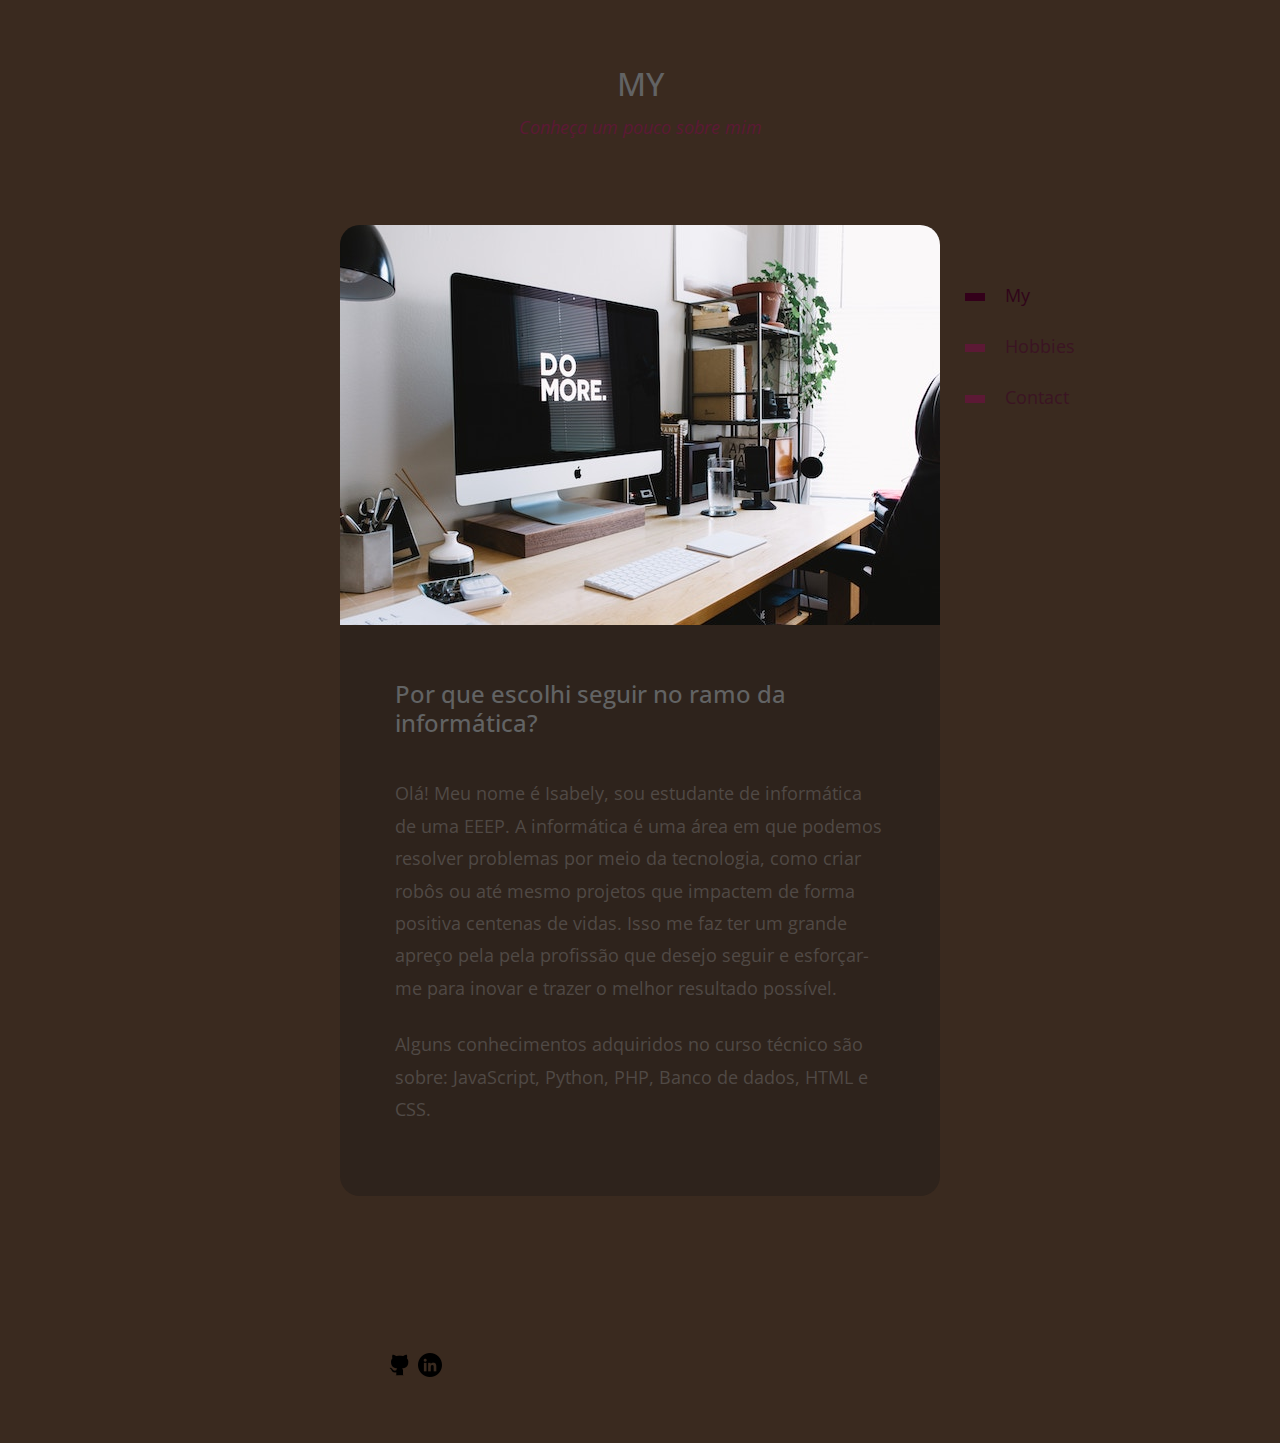
<file: index.html>
<!DOCTYPE html>
<html lang="en">

<head>
  <meta charset="UTF-8" />
  <meta name="viewport" content="width=device-width, initial-scale=1.0" />
  <meta http-equiv="X-UA-Compatible" content="ie=edge" />
  <title>isabely's personal website</title>

  <link rel="stylesheet" href="https://fonts.googleapis.com/css?family=Open+Sans:400,600" />
  <link rel="stylesheet" href="css/bootstrap.min.css" />
  <link rel="stylesheet" href="css/templatemo-style.css" />

</head>

<body>
  <div class="tm-page-container mx-auto">
    <header class="tm-header text-center">
      <h1 class="tm-title text-uppercase">My</h1>
      <p class="tm-primary-color"><i>Conheça um pouco sobre mim</i></p>
    </header>

    <section class="tm-section">
      <nav class="tm-nav">
        <ul>
          <li class="active">
            <a href="index.html"><span class="tm-nav-deco"></span>My</a>
          </li>
          <li>
            <a href="gallery.html"><span class="tm-nav-deco"></span>Hobbies</a>
          </li>
          <li>
            <a href="contact.html"><span class="tm-nav-deco"></span>Contact</a>
          </li>
        </ul>
      </nav>
      <div class="tm-content-container">
        <figure class="mb-0">
          <img src="img/img-1.jpg" alt="Image" class="img-fluid tm-img" />
        </figure>
        <div class="tm-content">
          <h2 class="tm-page-title">Por que escolhi seguir no ramo da informática?</h2>
          <p class="mb-4">
            Olá! Meu nome é Isabely, sou estudante de informática de uma EEEP. A informática é uma área em que podemos resolver problemas por meio da tecnologia, como criar robôs ou até mesmo projetos que impactem de forma positiva centenas de vidas. Isso me faz ter um grande apreço pela pela profissão que desejo seguir e esforçar-me para inovar e trazer o melhor resultado possível.
          </p>
          <p>
            Alguns conhecimentos adquiridos no curso técnico são sobre: JavaScript, Python, PHP, Banco de dados, HTML e CSS.
          </p>
        </div>
      </div>
    </section>

    <footer>
      <nav class="aa">
      <ul class="bb">
        <li class="ab"><a href="https://github.com/IsaGuedes"><img src="img/github.png" alt="Github"></a></li>
        <li class="ba"><a href="https://www.linkedin.com/in/isabely-guedes-b42287290"><img src="img/linkedin (1).png" alt="Linkedin"></a></li>
    </ul>
  </nav>
    </footer>
  </div>
</body>

</html>
</file>
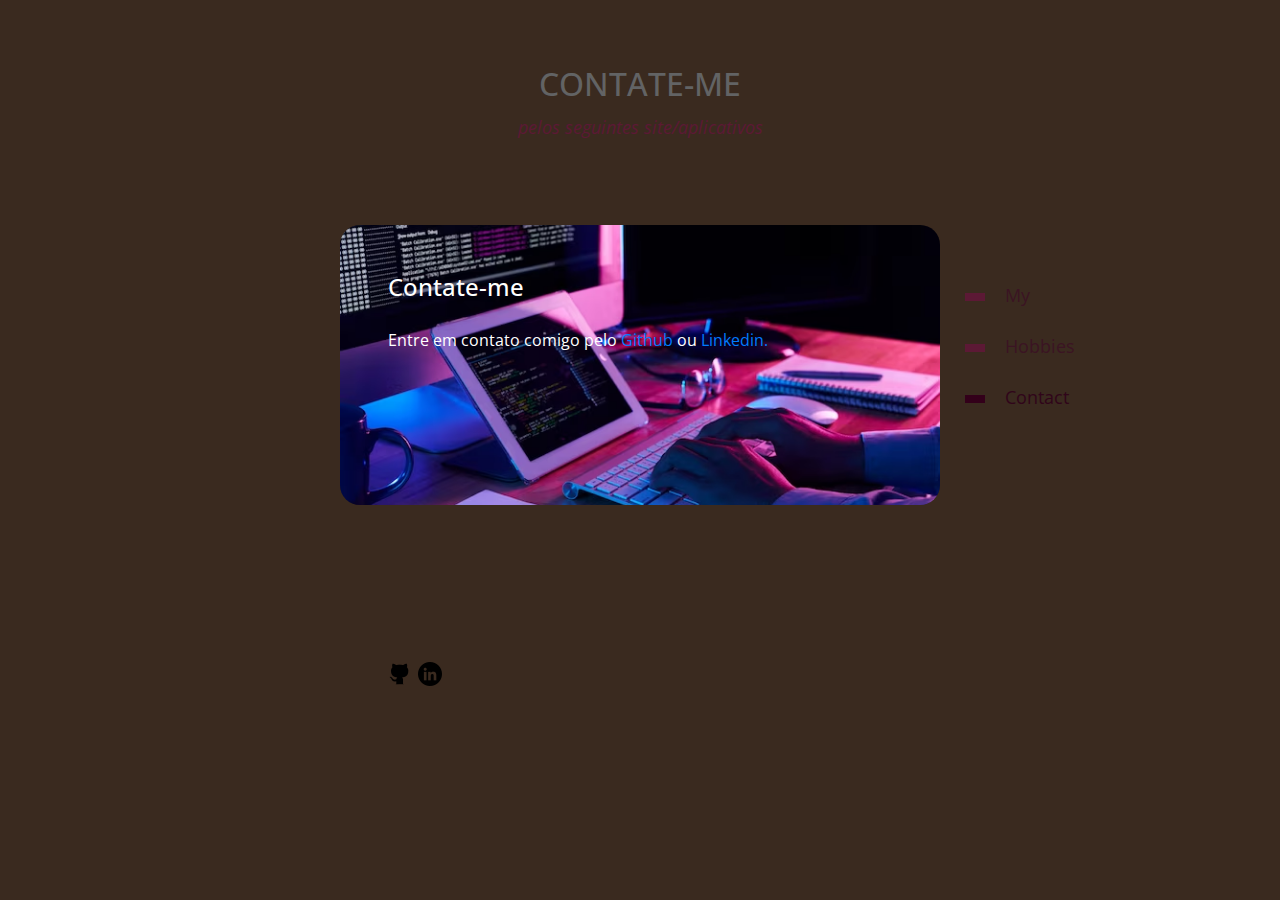
<file: contact.html>
<!DOCTYPE html>
<html lang="en">

<head>
    <meta charset="UTF-8" />
    <meta name="viewport" content="width=device-width, initial-scale=1.0" />
    <meta http-equiv="X-UA-Compatible" content="ie=edge" />
    <title>isabely's personal website</title>

    <link rel="stylesheet" href="https://fonts.googleapis.com/css?family=Open+Sans:400,600" />
    <link rel="stylesheet" href="css/bootstrap.min.css" />
    <link rel="stylesheet" href="css/templatemo-style.css" />

</head>

<body>
    <div class="tm-page-container mx-auto">
        <header class="tm-header text-center">
            <h1 class="tm-title text-uppercase">Contate-me</h1>
            <p class="tm-primary-color"><i>pelos seguintes site/aplicativos</i></p>
        </header>

        <section class="tm-section">
            <nav class="tm-nav">
                <ul>
                    <li>
                        <a href="index.html"><span class="tm-nav-deco"></span>My</a>
                    </li>
                    <li>
                        <a href="gallery.html"><span class="tm-nav-deco"></span>Hobbies</a>
                    </li>
                    <li class="active">
                        <a href="contact.html"><span class="tm-nav-deco"></span>Contact</a>
                    </li>
                </ul>
            </nav>
            <div class="tm-content-container">
                <div class="mb-0 tm-img-overlay-wrap">
                    <div class="tm-img-overlay"></div>
                    <div class="tm-img-overlay-text text-white p-5">
                        <h4 class="mb-4">Contate-me</h4>
                        <p class="tm-small">
                            Entre em contato comigo pelo <span> <a href="https://github.com/IsaGuedes">Github</a></span> ou <span><a href="https://www.linkedin.com/in/isabely-guedes-b42287290">Linkedin.</a></span>
                        </p>
                    </div>
                </div>
            </div>
        </section>
        <footer>
            <nav class="aa">
                <ul class="bb">
                  <li class="ab"><a href="https://github.com/IsaGuedes"><img src="img/github.png" alt="Github"></a></li>
                  <li class="ba"><a href="https://www.linkedin.com/in/isabely-guedes-b42287290"><img src="img/linkedin (1).png" alt="Linkedin"></a></li>
              </ul>
            </nav>
        </footer>
    </div>
</body>

</html>
</file>
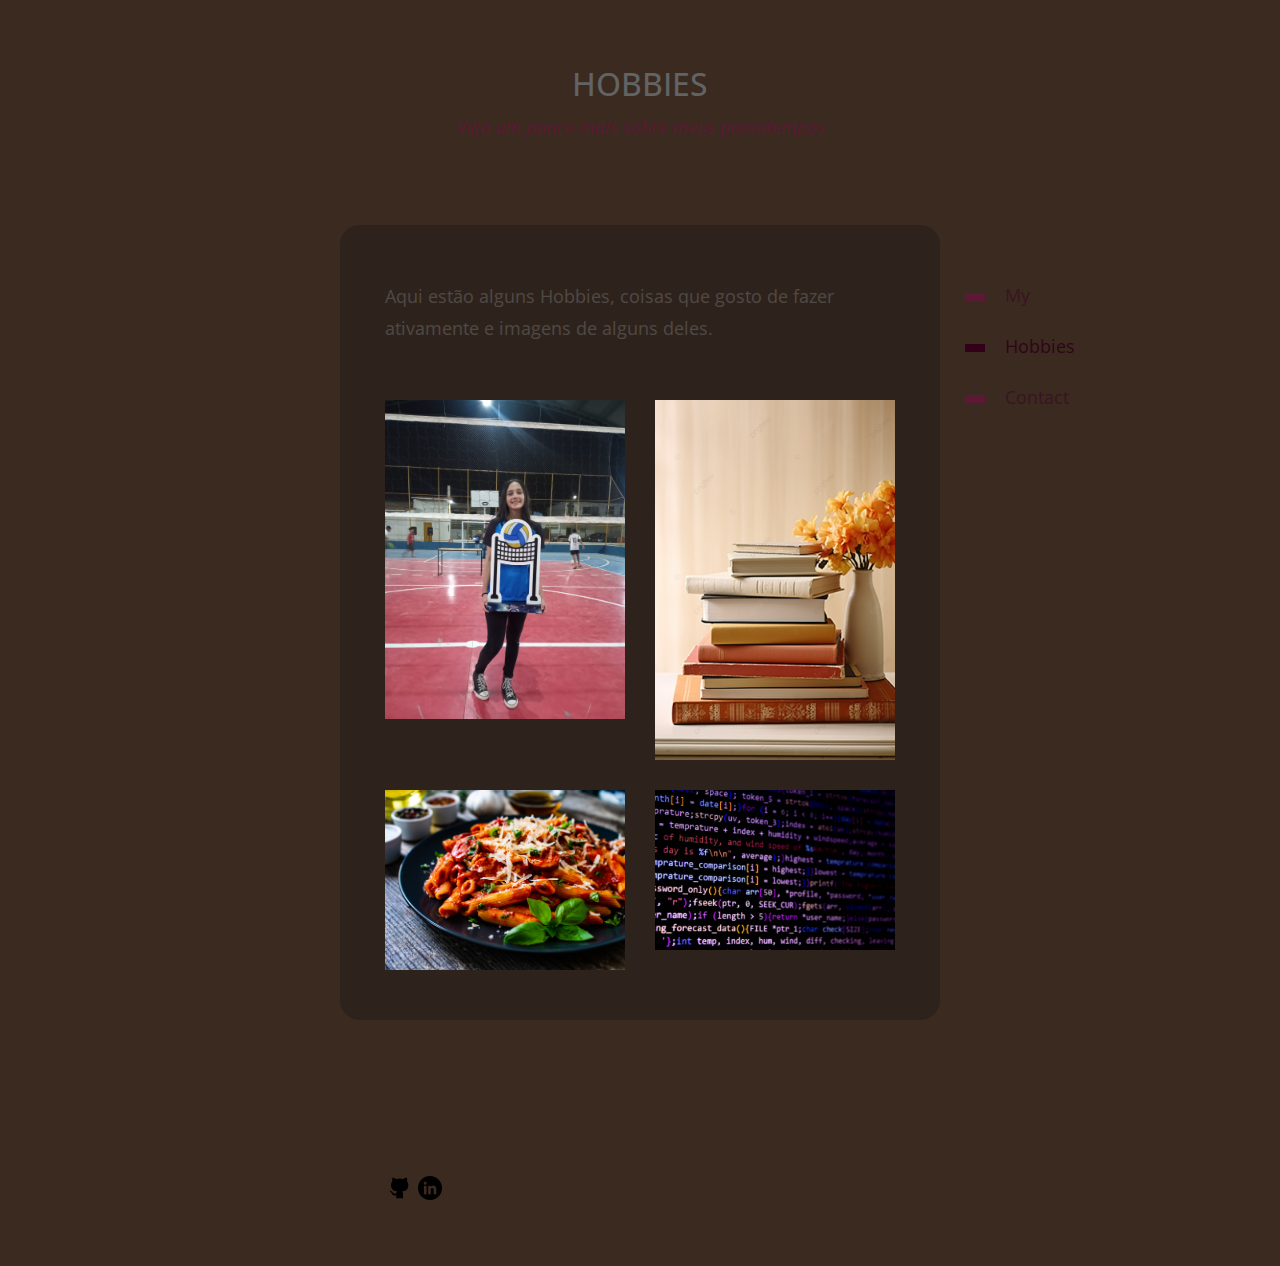
<file: gallery.html>
<!DOCTYPE html>
<html lang="en">

<head>
  <meta charset="UTF-8" />
  <meta name="viewport" content="width=device-width, initial-scale=1.0" />
  <meta http-equiv="X-UA-Compatible" content="ie=edge" />
  <title>isabely's personal website</title>

  <link rel="stylesheet" href="https://fonts.googleapis.com/css?family=Open+Sans:400,600" />
  <link rel="stylesheet" href="css/bootstrap.min.css" />

  <link rel="stylesheet" href="css/magnific-popup.css" />
  <link rel="stylesheet" href="css/templatemo-style.css" />

</head>

<body>
  <div class="tm-page-container mx-auto">
    <header class="tm-header text-center">
      <h1 class="tm-title text-uppercase">Hobbies</h1>
      <p class="tm-primary-color"><i>Veja um pouco mais sobre meus passatempos</i></p>
    </header>

    <div class="tm-section">
      <nav class="tm-nav">
        <ul>
          <li>
            <a href="index.html"><span class="tm-nav-deco"></span>My</a>
          </li>
          <li class="active">
            <a href="gallery.html"><span class="tm-nav-deco"></span>Hobbies</a>
          </li>
          <li>
            <a href="contact.html"><span class="tm-nav-deco"></span>Contact</a>
          </li>
        </ul>
      </nav>
      <div class="tm-content-container">
        <div class="tm-content tm-content-2">
          <p>
          Aqui estão alguns Hobbies, coisas que gosto de fazer ativamente e imagens de alguns deles.
          </p>

          <div class="container-fluid">
            <div class="row tm-gallery" id="tmGallery">
              <div class="col-sm-6 tm-gallery-item">
                <figure class="effect-bubba">
                  <img src="img/gallery/volei.hobbie.jpg" alt="Gallery item" class="img-fluid" />
                  <figcaption>
                    <h2><span>Vôlei de quadra</span></h2>
                    <p>Um bom esporte para a saúde e excelente antiestresse.</p>
                    <a href="img/gallery/volei.hobbie.jpg">View more</a>
                  </figcaption>
                </figure>
              </div>
              <div class="col-sm-6 tm-gallery-item">
                <figure class="effect-bubba">
                  <img src="img/gallery/livros1.jpg" alt="Gallery item" class="img-fluid" />
                  <figcaption>
                    <h2><span>Ler</span></h2>
                    <p>Gosto de aprender cada vez mais, e ler é uma maneira prazerosa de fazer isso.</p>
                    <a href="img/gallery/livros1.jpg">View more</a>
                  </figcaption>
                </figure>
              </div>
              <div class="col-sm-6 tm-gallery-item">
                <figure class="effect-bubba">
                  <img src="img/gallery/cozinhar1.jpg" alt="Gallery item" class="img-fluid" />
                  <figcaption>
                    <h2><span>Cozinhar</span></h2>
                    <p>Além de relaxante, me faz ter foco, disciplina e paciência.</p>
                    <a href="img/gallery/cozinhar1.jpg">View more</a>
                  </figcaption>
                </figure>
              </div>
              <div class="col-sm-6 tm-gallery-item">
                <figure class="effect-bubba">
                  <img src="img/gallery/programa1.jpg" alt="Gallery item" class="img-fluid" />
                  <figcaption>
                    <h2><span>Programar</span></h2>
                    <p>Algo que gosto e busco fazer o melhor sempre.</p>
                    <a href="img/gallery/programa1.jpg">View more</a>
                  </figcaption>
                </figure>
              </div>
            </div>
          </div>
        </div>
      </div>
    </div>
    <footer>
      <nav class="aa">
        <ul class="bb">
          <li class="ab"><a href="https://github.com/IsaGuedes"><img src="img/github.png" alt="Github"></a></li>
          <li class="ba"><a href="https://www.linkedin.com/in/isabely-guedes-b42287290"><img src="img/linkedin (1).png" alt="Linkedin"></a></li>
      </ul>
    </nav>
    </footer>
  </div>

  <script src="js/jquery-3.4.1.min.js"></script>
  <script src="js/jquery.magnific-popup.min.js"></script>
  <script>
    $(document).ready(function () {

      $('.tm-gallery').magnificPopup({
        delegate: 'a', 
        type: 'image',
        gallery: {
          enabled: true
        },
      });
    });
  </script>

</body>
</html>
</file>
<file: css/templatemo-style.css>
body {
  font-family: "Open Sans", Arial, Helvetica, sans-serif;
  font-size: 18px;
  font-weight: 400;
  overflow-x: hidden;
  background-color: #3a2a1f;
  color: #504945;
}

a {
  transition: all 0.3s ease;
}

a:hover,
a:focus {
  text-decoration: none;
}

p {
  line-height: 1.8;
}

.tm-primary-color {
  color: #5c1935;
}

.tm-secondary-color {
  color: #44021d;
}


.tm-page-container {
  max-width: 600px;
  width: 100%;  
}

.tm-section {
  margin-bottom: 155px;
  position: relative;
}

.tm-content-container {      
  border-radius: 20px;
  background-color: rgb(46, 35, 28);
}

.tm-nav {
  position: absolute;
  right: -150px;
  top: 45px;
}

.tm-nav > ul > li {
  list-style: none;
}

.tm-nav > ul > li > a {
  display: block;
  padding: 12px 15px;
  color: #3b1423;
}

.tm-nav > ul > li.active > a,
.tm-nav > ul > li > a:hover,
.tm-nav > ul > li > a:focus {
  color: #30051a;
}

.tm-nav-deco {
  display: inline-block;
  width: 20px;
  height: 8px;
  background-color: #5c1935;
  vertical-align: middle;
  margin-right: 20px;
}

.tm-nav > ul > li.active > a > .tm-nav-deco,
.tm-nav > ul > li:hover > a > .tm-nav-deco
 {
  background-color: #33001a;
}

.tm-content {  
  padding: 55px;
}

.tm-header {
  padding: 65px 15px;
}

.tm-title {
  font-size: 2rem;
  color: #626364;
}

.tm-page-title {
  font-size: 1.5rem;
  margin-bottom: 40px;
  color: #626364;
}

.tm-img {
  border-top-left-radius: 20px;
  border-top-right-radius: 20px;  
}

footer {
  font-size: 1rem;
  display: flex;
  justify-content: space-between;
  padding-bottom: 50px;
  color: #2c0015;
}

.tm-footer-link {
  color: #4e0f29;
}

/* 
  Gallery Item Hover Effect
  https://tympanus.net/codrops/2014/06/19/ideas-for-subtle-hover-effects/
*/

/* Common style */
.tm-gallery-item figure {
	position: relative;	
	overflow: hidden;
	margin-bottom: 0;
	background: #4e0f29;
	text-align: center;
	cursor: pointer;
}

.tm-gallery-item figure img {
	position: relative;
	display: block;
	min-height: 100%;
	max-width: 100%;
	opacity: 0.8;
}

.tm-gallery-item figure figcaption {
	color: #ffffff;
	text-transform: uppercase;
	font-size: 1.25em;
	-webkit-backface-visibility: hidden;
	backface-visibility: hidden;
}

.tm-gallery-item figure figcaption::before,
.tm-gallery-item figure figcaption::after {
	pointer-events: none;
}

.tm-gallery-item figure figcaption,
.tm-gallery-item figure figcaption > a {
	position: absolute;
	top: 0;
	left: 0;
	width: 100%;
	height: 100%;
}

/* Anchor will cover the whole item by default */
/* For some effects it will show as a button */
.tm-gallery-item figure figcaption > a {
	z-index: 1000;
	text-indent: 200%;
	white-space: nowrap;
	font-size: 0;
	opacity: 0;
}

.tm-gallery-item figure h2 {
	word-spacing: -0.15em;
	font-weight: 300;
}

.tm-gallery-item figure h2 span {	font-weight: 800; }

.tm-gallery-item figure h2,
.tm-gallery-item figure p {
	margin: 0;
}

.tm-gallery-item figure p {
	letter-spacing: 1px;
	font-size: 60.5%;
	max-width: 200px;
	margin: 0 auto;
}

figure.effect-bubba {	background: #332e28; }

figure.effect-bubba img {
	opacity: 1;
	-webkit-transition: opacity 0.35s;
	transition: opacity 0.35s;
}

figure.effect-bubba:hover img {
	opacity: 0.4;
}

figure.effect-bubba figcaption::before,
figure.effect-bubba figcaption::after {
	position: absolute;
	top: 15px;
	right: 15px;
	bottom: 15px;
	left: 15px;
	content: '';
	opacity: 0;
	-webkit-transition: opacity 0.35s, -webkit-transform 0.35s;
	transition: opacity 0.35s, transform 0.35s;
}

figure.effect-bubba figcaption::before {
	border-top: 1px solid #fff;
	border-bottom: 1px solid #fff;
	-webkit-transform: scale(0,1);
	transform: scale(0,1);
}

figure.effect-bubba figcaption::after {
	border-right: 1px solid #fff;
	border-left: 1px solid #fff;
	-webkit-transform: scale(1,0);
	transform: scale(1,0);
}

figure.effect-bubba h2 {
	font-size: 1.5rem;	
	-webkit-transition: -webkit-transform 0.35s;
	transition: transform 0.35s;
	-webkit-transform: translate3d(0,-5px,0);
	transform: translate3d(0,-5px,0);
	opacity: 0;
}

figure.effect-bubba p {
	width: 100%;
	padding: 10px;
	opacity: 0;
	-webkit-transition: opacity 0.35s, -webkit-transform 0.35s;
	transition: opacity 0.35s, transform 0.35s;
	-webkit-transform: translate3d(0,20px,0);
	transform: translate3d(0,20px,0);
}

figure.effect-bubba:hover figcaption::before,
figure.effect-bubba:hover figcaption::after {
	opacity: 1;
	-webkit-transform: scale(1);
	transform: scale(1);
}

figure.effect-bubba:hover h2,
figure.effect-bubba:hover p {
	opacity: 1;
	-webkit-transform: translate3d(0,0,0);
	transform: translate3d(0,0,0);
}

.tm-gallery {
  margin-top: 40px;
  margin-left: -30px;
  margin-right: -30px;
  margin-bottom: -20px;
}

.tm-gallery-item {
	margin-top: 15px;
	margin-bottom: 15px;
	max-width: 270px;
}

.tm-content-2 {
	padding-left: 45px;
	padding-right: 45px;
}

figcaption {
	display: flex;
	flex-direction: column;
	align-items: center;
	justify-content: center;
}

.tm-img-overlay-wrap {
	position: relative;
	min-height: 280px;
	background-image: url(../img/p1.avif);
	background-repeat: no-repeat;
	background-size: cover;
	border-radius: 20px;
}

.tm-img-overlay {
	border-radius: 20px;
	position: absolute;
	top: 0;
	left: 0;
	width: 100%;
	height: 100%;
	background-color: rgba(0, 0, 0, 0.0);
}

.tm-img-overlay-text {
	position: relative;
	z-index: 1000;
}

.tm-contact-form {
	max-width: 380px;
}

.form-group {
	margin-bottom: 35px;
}

.btn {
	font-size: 1.1rem;
	padding: 10px 35px;
	border: none;
}

.btn-primary {
	background-color: #4e0f29;
}

.btn-primary:hover,
.btn-primary:focus {
	background-color: #4e0f29;
}

.tm-small {
	font-size: 90%;
}

@media (max-width: 945px) {
  .tm-nav {
    position: static;
  }

  .tm-page-container {
    padding-left: 15px;
    padding-right: 15px;
  }
}

@media (max-width: 575px) {
	.tm-gallery-item {
		max-width: 100%;
		height: auto;
	}
}

@media (max-width: 480px) {
  footer {
    display: block;
  }

  footer span {
    display: block;
    padding: 15px;
  }
}

nav ul li {
	display: flex;
}

.ab {
	list-style-type: none;
	list-style-position: outside;
	margin-left: 7px;
}
.ba {
	list-style-type: none;
	list-style-position: outside;
	margin-left: 7px;
}

.aa .bb {
	display: flex;
}
</file>
